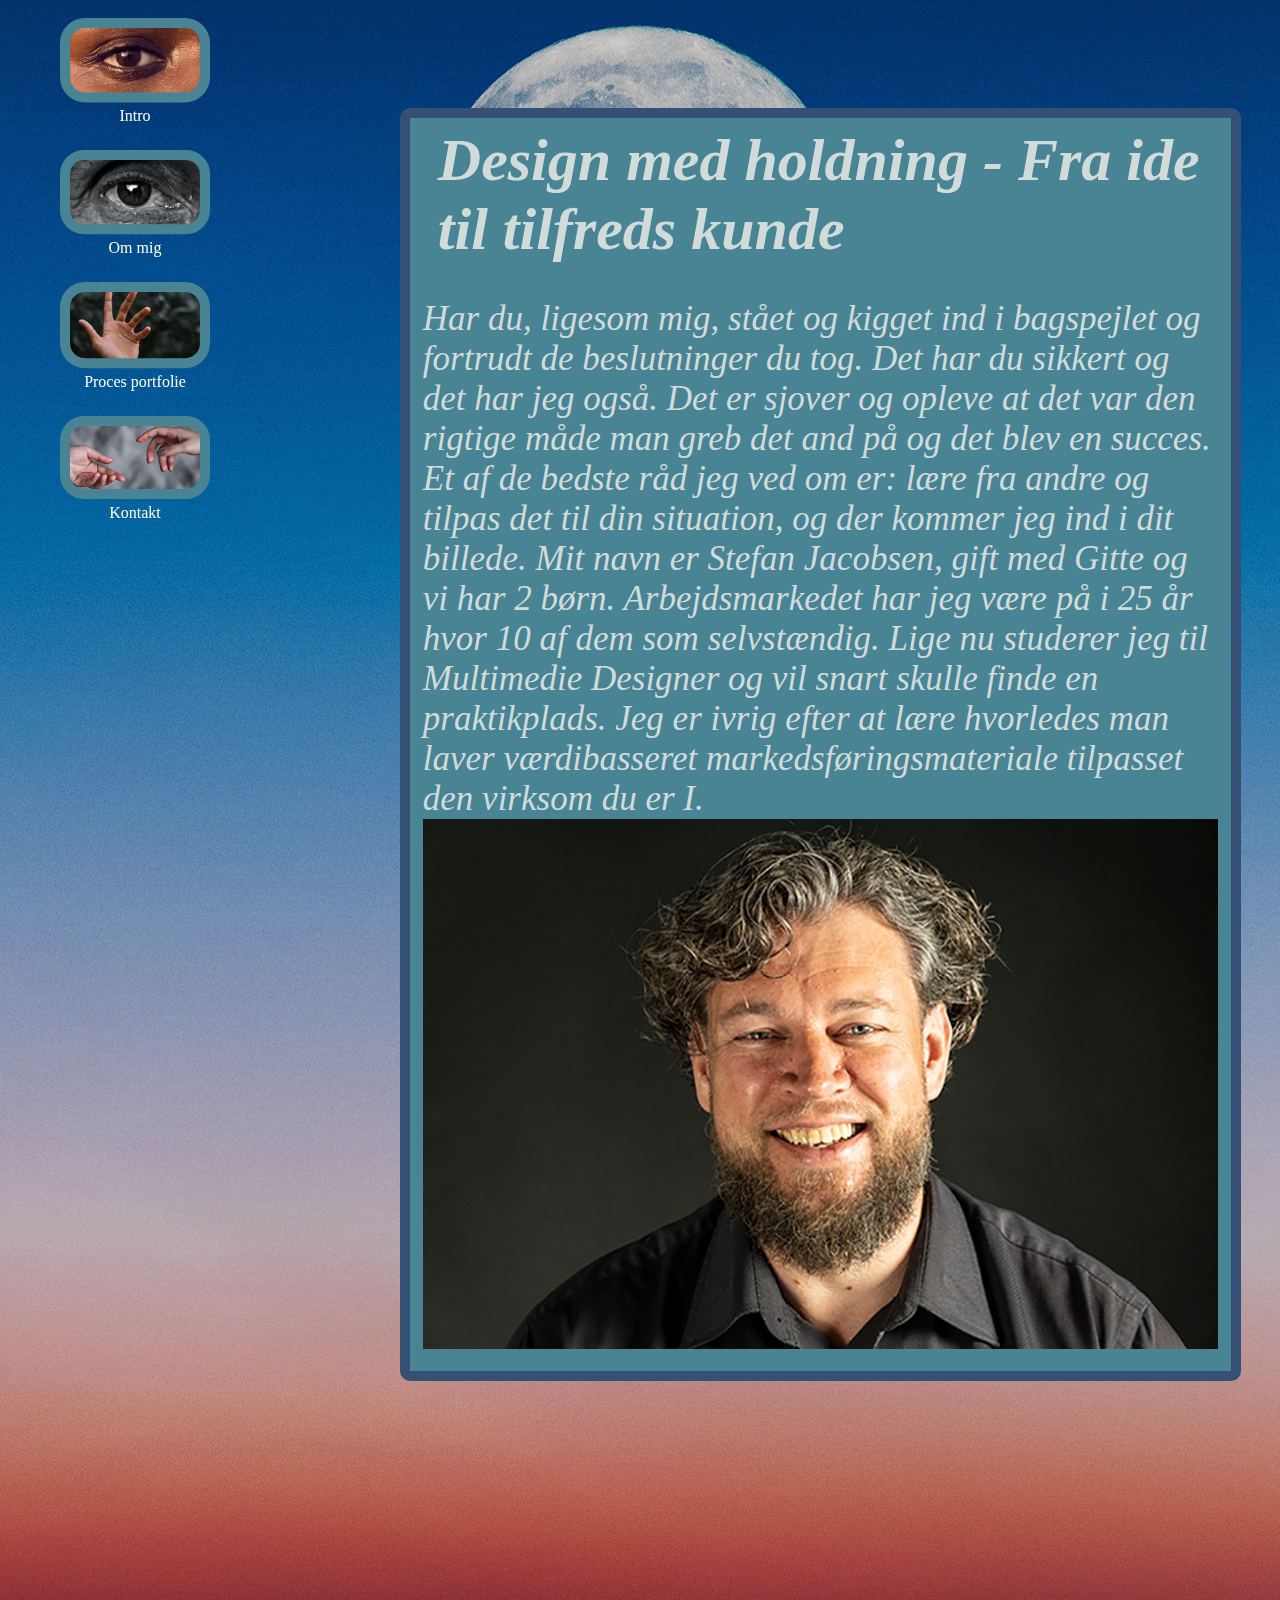
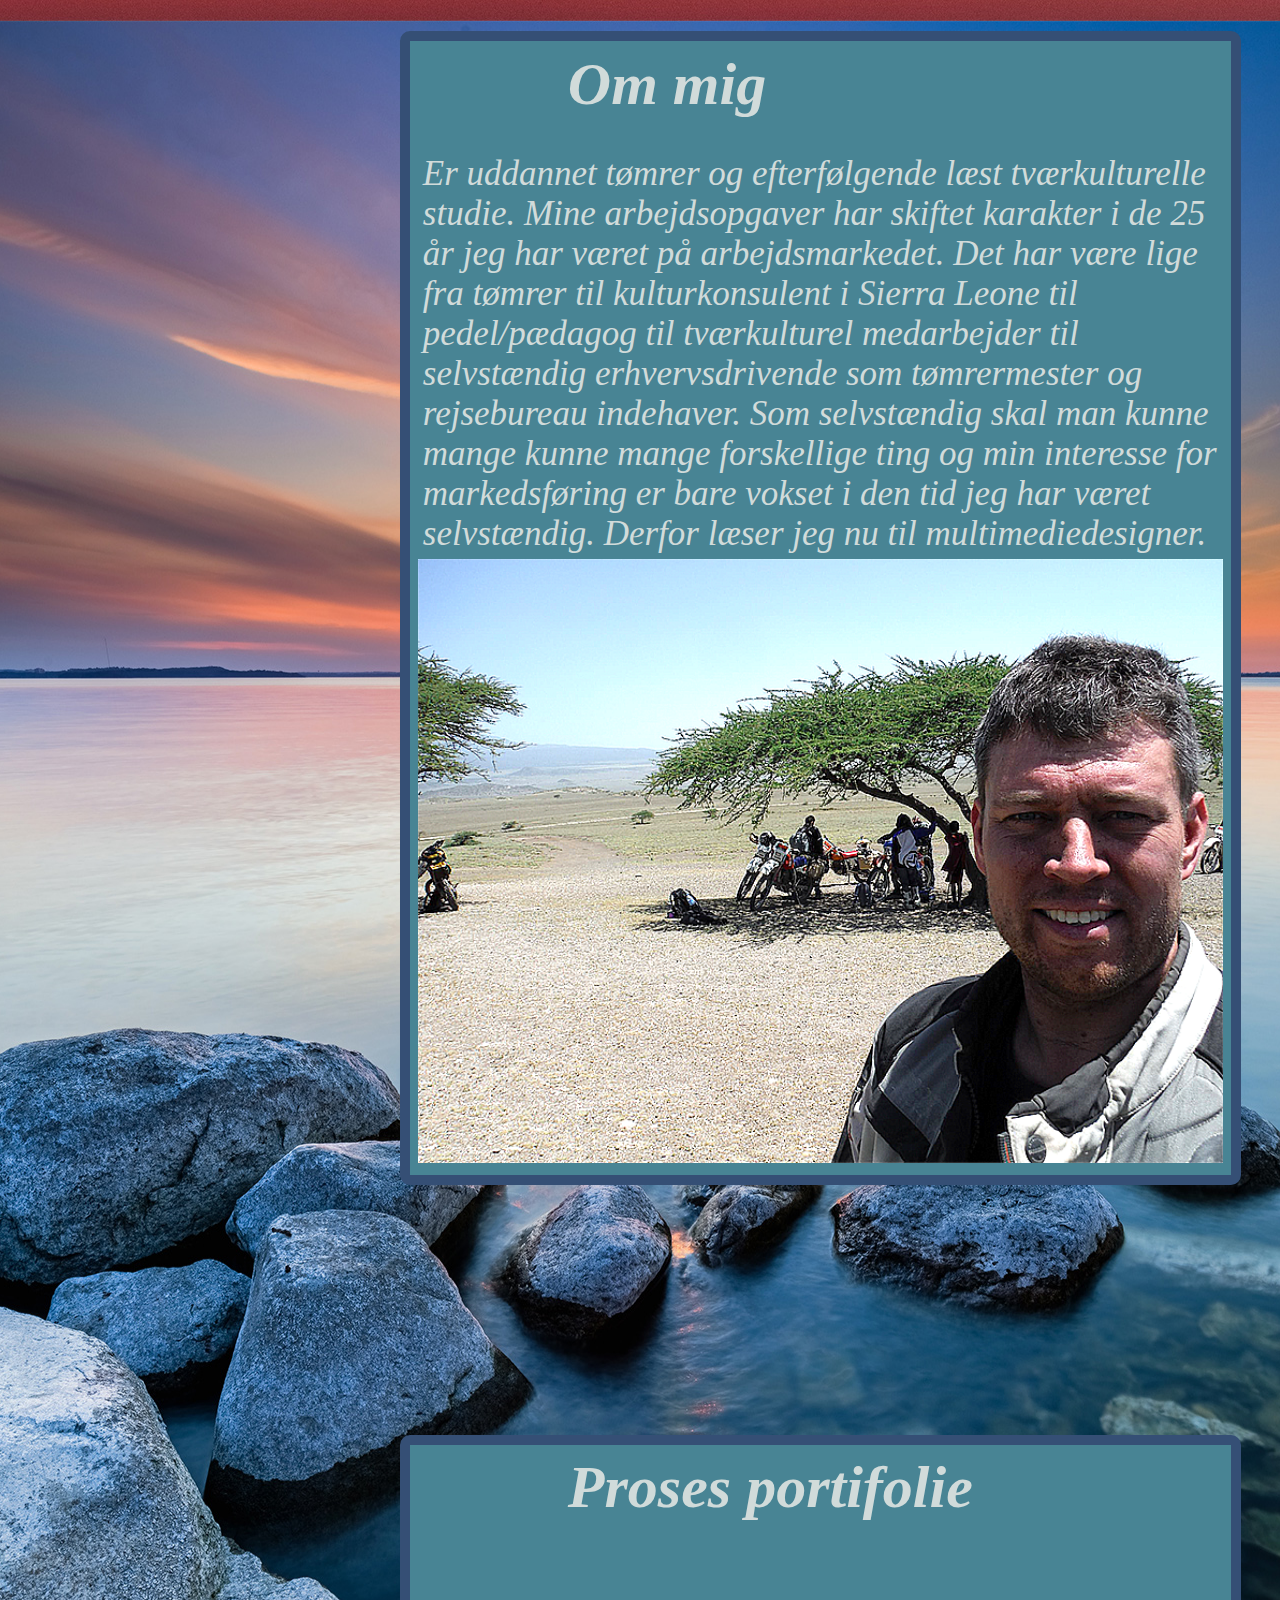
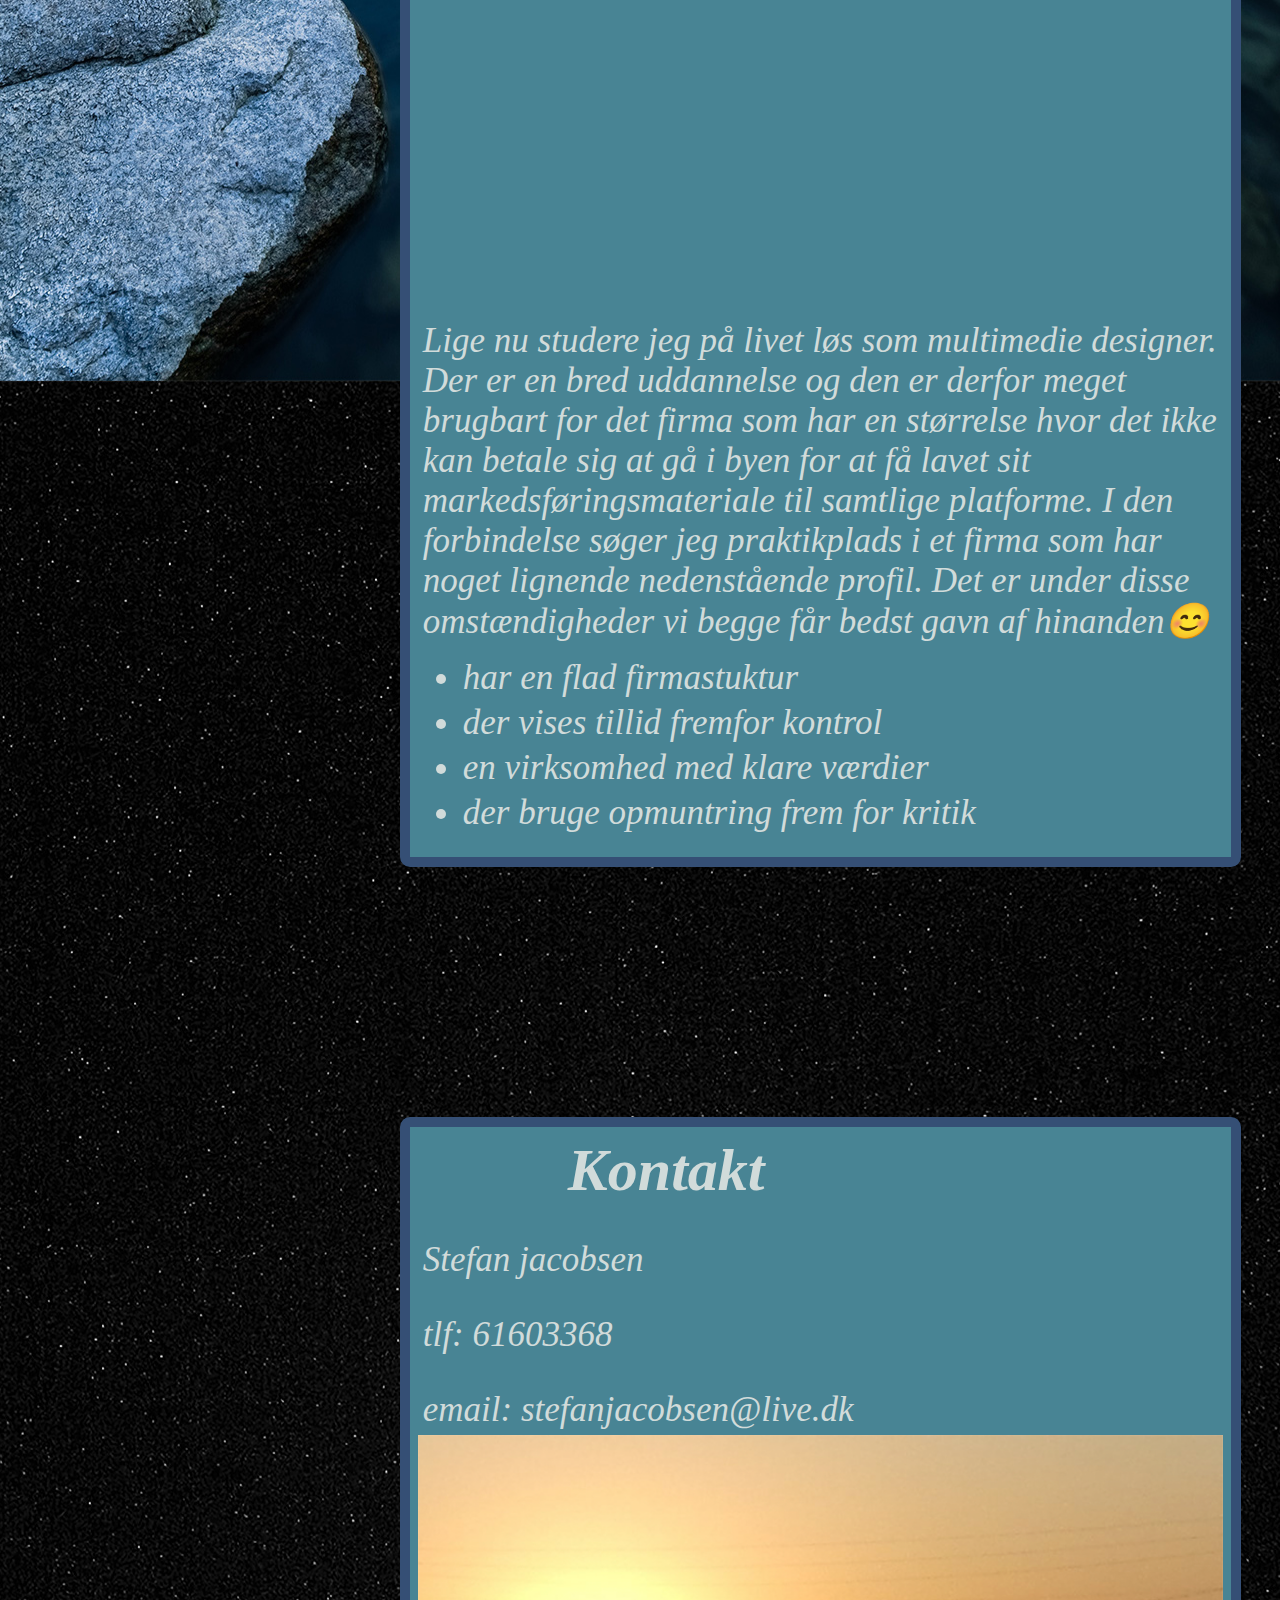
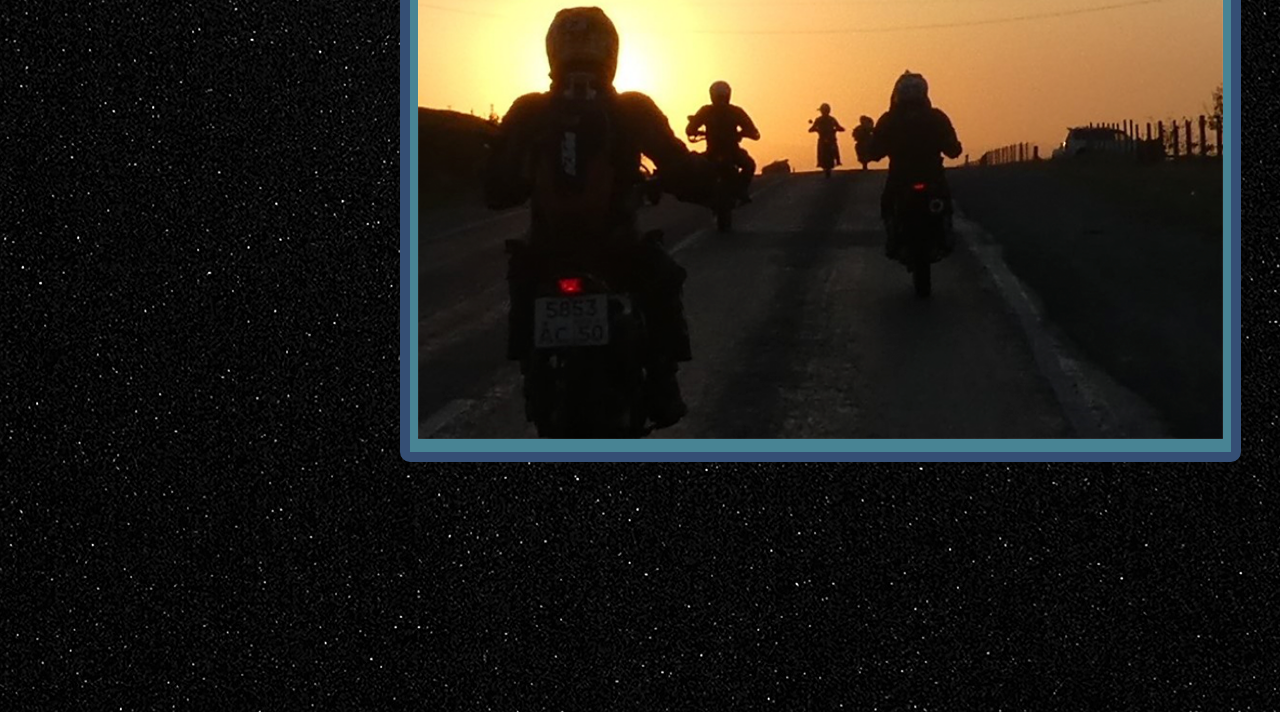
<file: index.html>
<!DOCTYPE html>
<html lang="da" dir="ltr">
<head>
  <meta charset="utf-8">
  <link rel="stylesheet" href="sj.css">
  <title>Om SJ</title>
  <meta name="viewport" content="width=device-width, initial-scale=1.0">
</head>

<body>
  <div class="wrapper">
    <main>
      <div class="baggrund bg1" id="you">
        <div class="kasse">
          <div class="hvid">
            <div class="overskrift2">


            <h3>Design med holdning - Fra ide til tilfreds kunde</h3>

</div>
            <p class="tekstudtryk">
              Har du, ligesom mig, stået og kigget ind i bagspejlet og fortrudt de beslutninger du tog. Det har du sikkert og det har jeg også. Det er sjover og opleve at det var den rigtige måde man greb det and på og det blev en succes.
  Et af de bedste råd jeg ved om er: lære fra andre og tilpas det til din situation, og der kommer jeg ind i dit billede.
  Mit navn er Stefan Jacobsen, gift med Gitte og vi har 2 børn. Arbejdsmarkedet har jeg være på i 25 år hvor 10 af dem som selvstændig. Lige nu studerer jeg til Multimedie Designer og vil snart skulle finde en praktikplads. Jeg er ivrig efter at lære
  hvorledes man laver værdibasseret markedsføringsmateriale tilpasset den virksom du er I.

              <img src="projekt03.png" alt="Stefan Jacobsen der står og smiler" />

            </p>
          </div>
        </div>
      </div>
      <div class="baggrund" id="me">
        <div class="kasse">
          <div class="hvid">
            <h4>Om mig</h4>
            <p class="tekstudtryk">
              Er uddannet tømrer og efterfølgende læst tværkulturelle studie. Mine arbejdsopgaver har skiftet karakter i de 25 år jeg har været på arbejdsmarkedet. Det har være lige fra tømrer til kulturkonsulent i Sierra Leone til pedel/pædagog til tværkulturel medarbejder til selvstændig erhvervsdrivende som tømrermester og rejsebureau indehaver.
              Som selvstændig skal man kunne mange kunne mange forskellige ting og min interesse for markedsføring er bare vokset i den tid jeg har været selvstændig. Derfor læser jeg nu til multimediedesigner.
              </p>
            <img src="om-mig.png" alt="stefan på mc  safari tur i Afrika"/>
          </div>
        </div>
      </div>
      <div class="baggrund" id="work">
        <div class="kasse">
          <div class="hvid">
            <h2>Proses portifolie</h2>
            <iframe src="https://mmd.think-different.dk/blog/" width="640" height="360"></iframe>
            <p class="tekstudtryk">Lige nu studere jeg på livet løs som multimedie designer. Der er en bred uddannelse og den er derfor meget brugbart for det firma som har en størrelse hvor det ikke kan betale sig at gå i byen for at få lavet sit markedsføringsmateriale til samtlige platforme. I den forbindelse søger jeg praktikplads i et firma som har noget lignende nedenstående profil. Det er under disse omstændigheder vi begge får bedst gavn af hinanden😊
            </p>
            <ul>
            <li>har en flad firmastuktur</li>
            <li>der vises tillid fremfor kontrol</li>
            <li>en virksomhed med klare værdier</li>
            <li>der bruge opmuntring frem for kritik</li>

          </ul>
          </div>
        </div>
      </div>

      <div class="baggrund" id="contact">
        <div class="kasse">
          <div class="hvid">
            <h2>Kontakt</h2>
              <p class="tekstudtryk">Stefan jacobsen</p>
              <p class="tekstudtryk">tlf: 61603368</p>
              <p class="tekstudtryk">email: stefanjacobsen@live.dk</p>
              <img src="kontakt.png" alt="motorcykler mod solnedgang"/>
          </div>
        </div>
      </div>
    </main>
    <nav>
      <div class="vertical-menu">
        <a href="#you" class="active"><img src="icon01.png" alt="Øje" /><br />Intro</a>
        <a href="#me" class="active"><img src="icon02.png" alt="Øje" /><br />Om mig</a>
        <a href="#work" class="active"><img src="icon03.png" alt="Hånd" /><br />Proces portfolie</a>
        <a href="#contact" class="active"><img src="icon04.png" alt="Hænder" /><br />Kontakt</a>
      </div>
    </nav>
  </div>
</body>
</html>
</file>
<file: sj.css>
body {
  background-color: #498494;
  background-image: url(baggrund.jpg);
  background-repeat: no-repeat;
  background-position: center center;
  position: relative;
  height: 100%;
}

div.kasse {
  border: 10px solid #354f75;
  border-radius: 10px;
  margin-top: 100px;
  margin-bottom: 250px;
  }

div.baggrund {
  min-height: auto;
  margin-bottom: 5%;
}
div.kasse img{
  width: 100%;
}

div.kasse div.hvid {
  background-color: #488494;
  text-decoration-color: white;
  margin: 0%;
  padding: 1%;
  }

h3{
  font-size: 60px;
  font-style: italic;
  color: #D1DBDA;
  margin-top: 0px;
  margin-left: 20px;
  margin-right: 20px;
  margin-bottom: auto;
}
h2, h4, h5{
  font-size: 60px;
  font-style: italic;
  color: #D1DBDA;
  margin-top: 0px;
  margin-left: 150px;
  margin-right: 20px;
  margin-bottom: auto;
}


iframe {
  width: 100%;
  border: none;
}


.tekstudtryk, li {
  font-size: 35px;
  font-style: italic;
  color: #D1DBDA;
  margin-left: 5px;
  margin-right: 5px;
  margin-bottom: 5px;
}

@media screen and (min-width: 1205px) {
  div.wrapper {
    width: 1202px;
    margin: auto;
  }

  main {
    width: 70%;
    float: right;
    text-decoration-color: white;
  }
}

nav {
  float: right;
  position: fixed;
  display: block;
  width: 15%;
  height: 100%;
}

.vertical-menu {
  text-align: center;
  width: 100%;
  height: 40px;
  text-decoration: none;
  /* Set a width if you like */
}

.vertical-menu a {
  color: white;
  /* Black text color */
  display: block;
  /* Make the links appear below each other */
  padding: 10px;
  /* Add some padding */
  border-radius: 5px;
  border-color: #354f75;
  text-decoration: none;
  border-width: 5px;
  margin-bottom: 5px;
  /* Remove underline from links */
}

.vertical-menu a:hover {
  /* Dark grey background on mouse-over */
}


div.kasse2 div.gray {
  text-align: right;
  width: 100%;
  height: auto;
  margin: 0%;
  background-color: #488494;
  border: 10px solid #354f75;
  border-radius: 10px;
}
</file>
